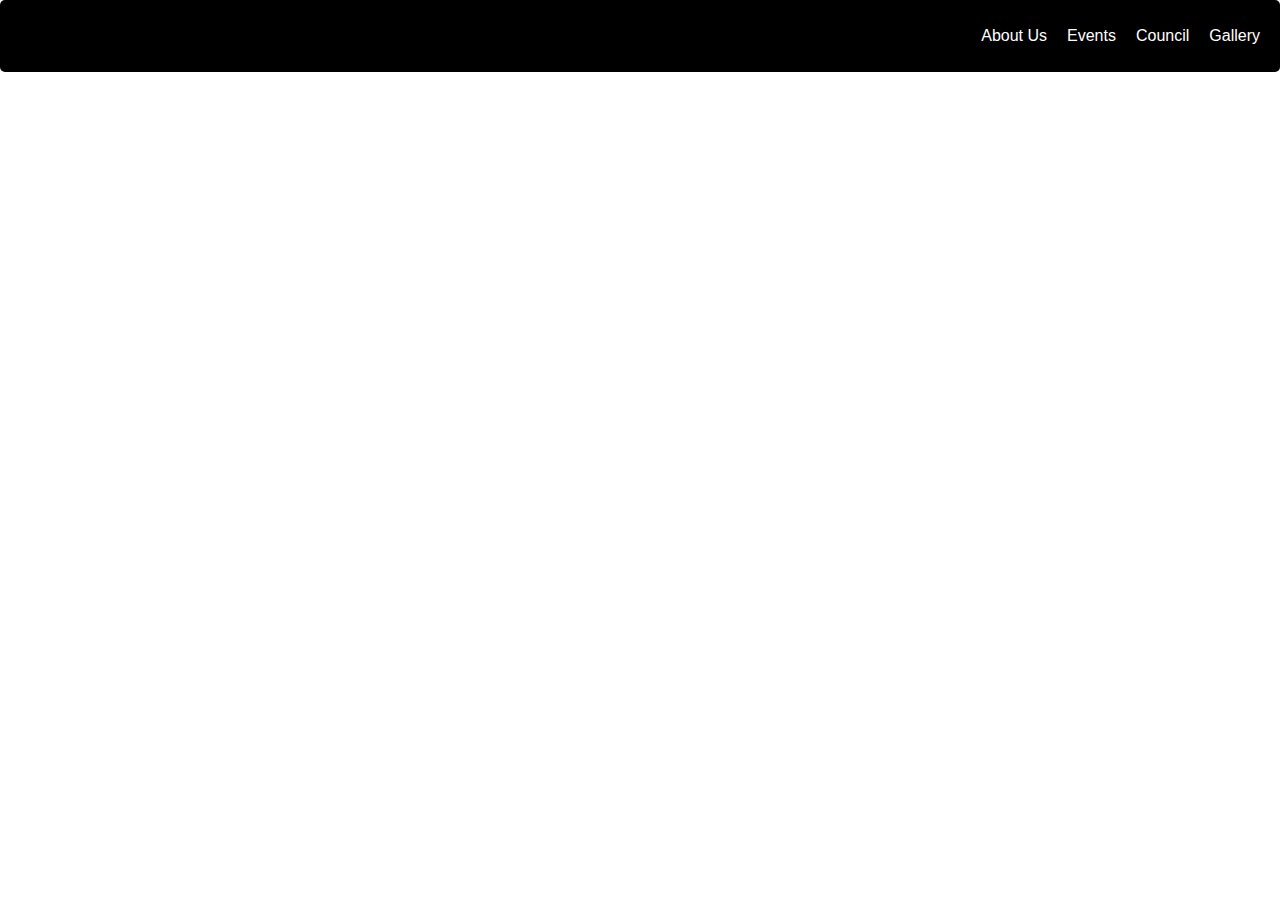
<file: Index.html>
<!DOCTYPE html>
<html>

<head>
    <meta charset="utf-8">
    <meta http-equiv="X-UA-Compatible" content="IE=edge">
    <title>MACS-DTU</title>
    <meta name="description" content="">
    <meta name="viewport" content="width=device-width, initial-scale=1">
    <link rel="stylesheet" href="Index.css">
</head>

<body>
    <div class="container">
        <nav class="navbar">
            <ul class="navcontent">
                <li>About Us</li>
                <li>Events</li>
                <li>Council</li>
                <li>Gallery</li>
            </ul>
        </nav>
    </div>

    <script src="" async defer></script>
</body>

</html>
</file>
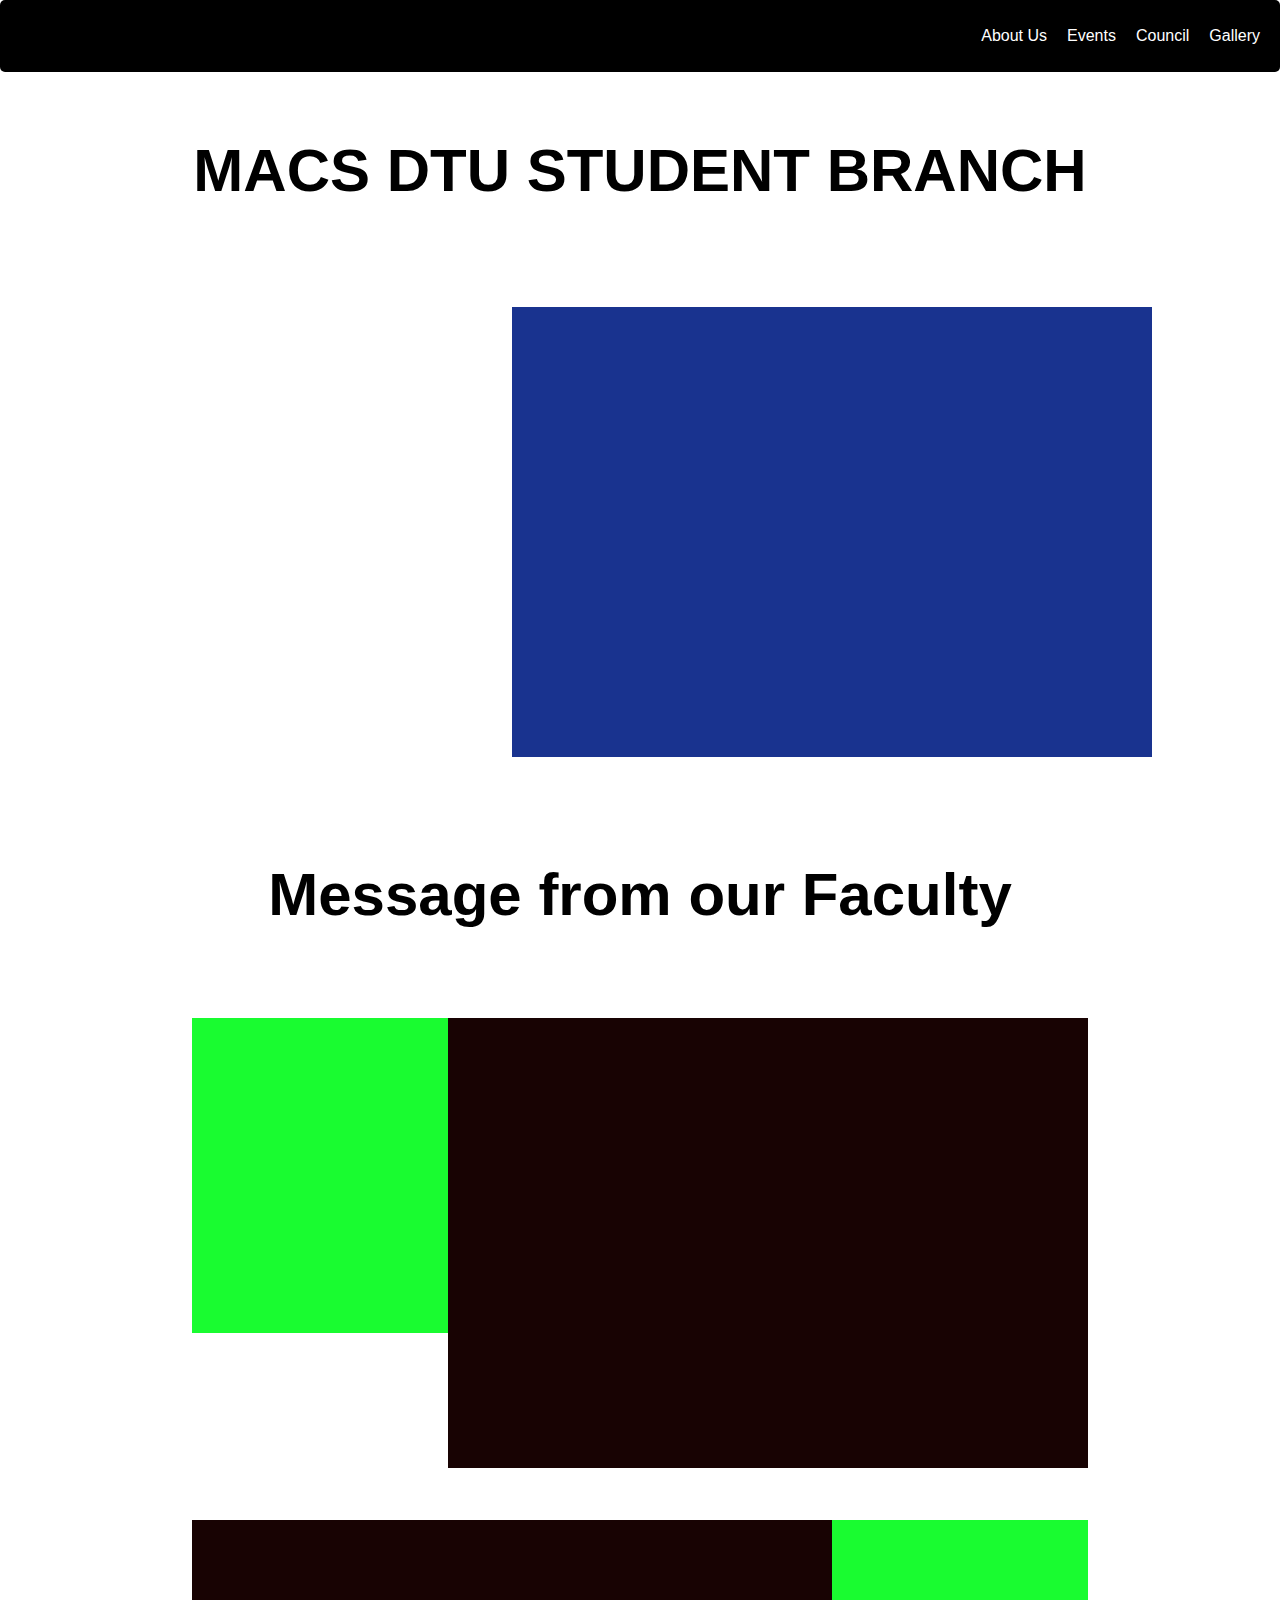
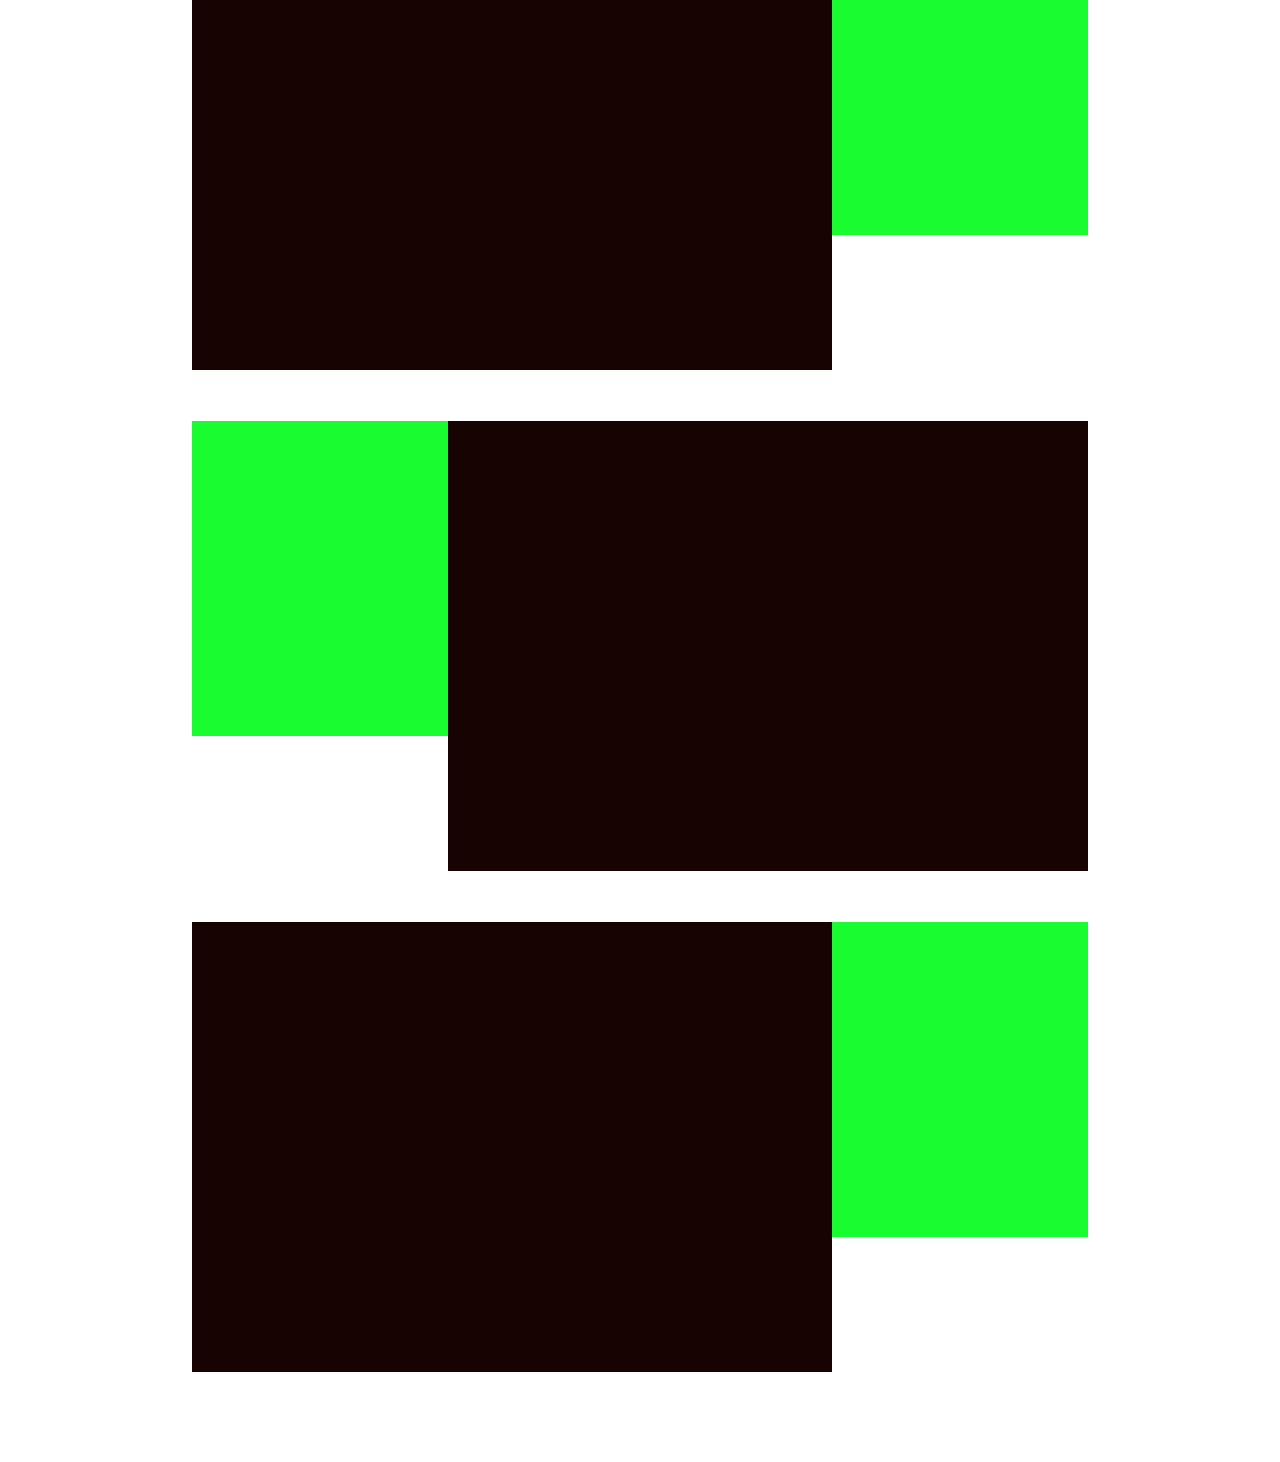
<file: about us.html>
<!DOCTYPE html>
<html lang="en">
<head>
    <meta charset="UTF-8">
    <meta http-equiv="X-UA-Compatible" content="IE=edge">
    <meta name="viewport" content="width=device-width, initial-scale=1.0">
    <link rel="stylesheet" href="about us.css">

    <title>About us</title>
</head>
<body>
    <!-- making navigation bar -->
    <div class="container">
        <nav class="navbar">
            <ul class="navcontent">
                <li>About Us</li>
                <li>Events</li>
                <li>Council</li>
                <li>Gallery</li>
            </ul>
        </nav>
    </div>

    <!-- heading line -->
    <div class="heading">
        <h1>MACS DTU STUDENT BRANCH</h1>
    </div>

    <!-- description section -->
    <section class="description">
        <!-- <div class="right-description"></div> -->
        <div class="left-description"></div>
        <div class="right-description"></div>
    </section>

    <!-- heading line -->
    <div class="heading">
        <h1 class="h1-small">Message from our Faculty</h1>
    </div>

    <!-- making cards -->
    <section class="card-messages">
        <!-- card 1 -->
        <div class="card-1">
            <div class="card-1-left">

            </div>
            <div class="card-1-right">

            </div>
        </div>
        
        <!--card 2  -->
        <div class="card-2">
            <div class="card-2-left">

            </div>
            <div class="card-2-right">

            </div>
        </div>

        <!-- card 3 -->
        <div class="card-1">
            <div class="card-1-left">

            </div>
            <div class="card-1-right">

            </div>
        </div>

        <!-- card 4 -->
        <div class="card-2">
            <div class="card-2-left">

            </div>
            <div class="card-2-right">

            </div>
        </div>

        

    </section>

    <script src="" async defer></script>
    
</body>
</html>
</file>
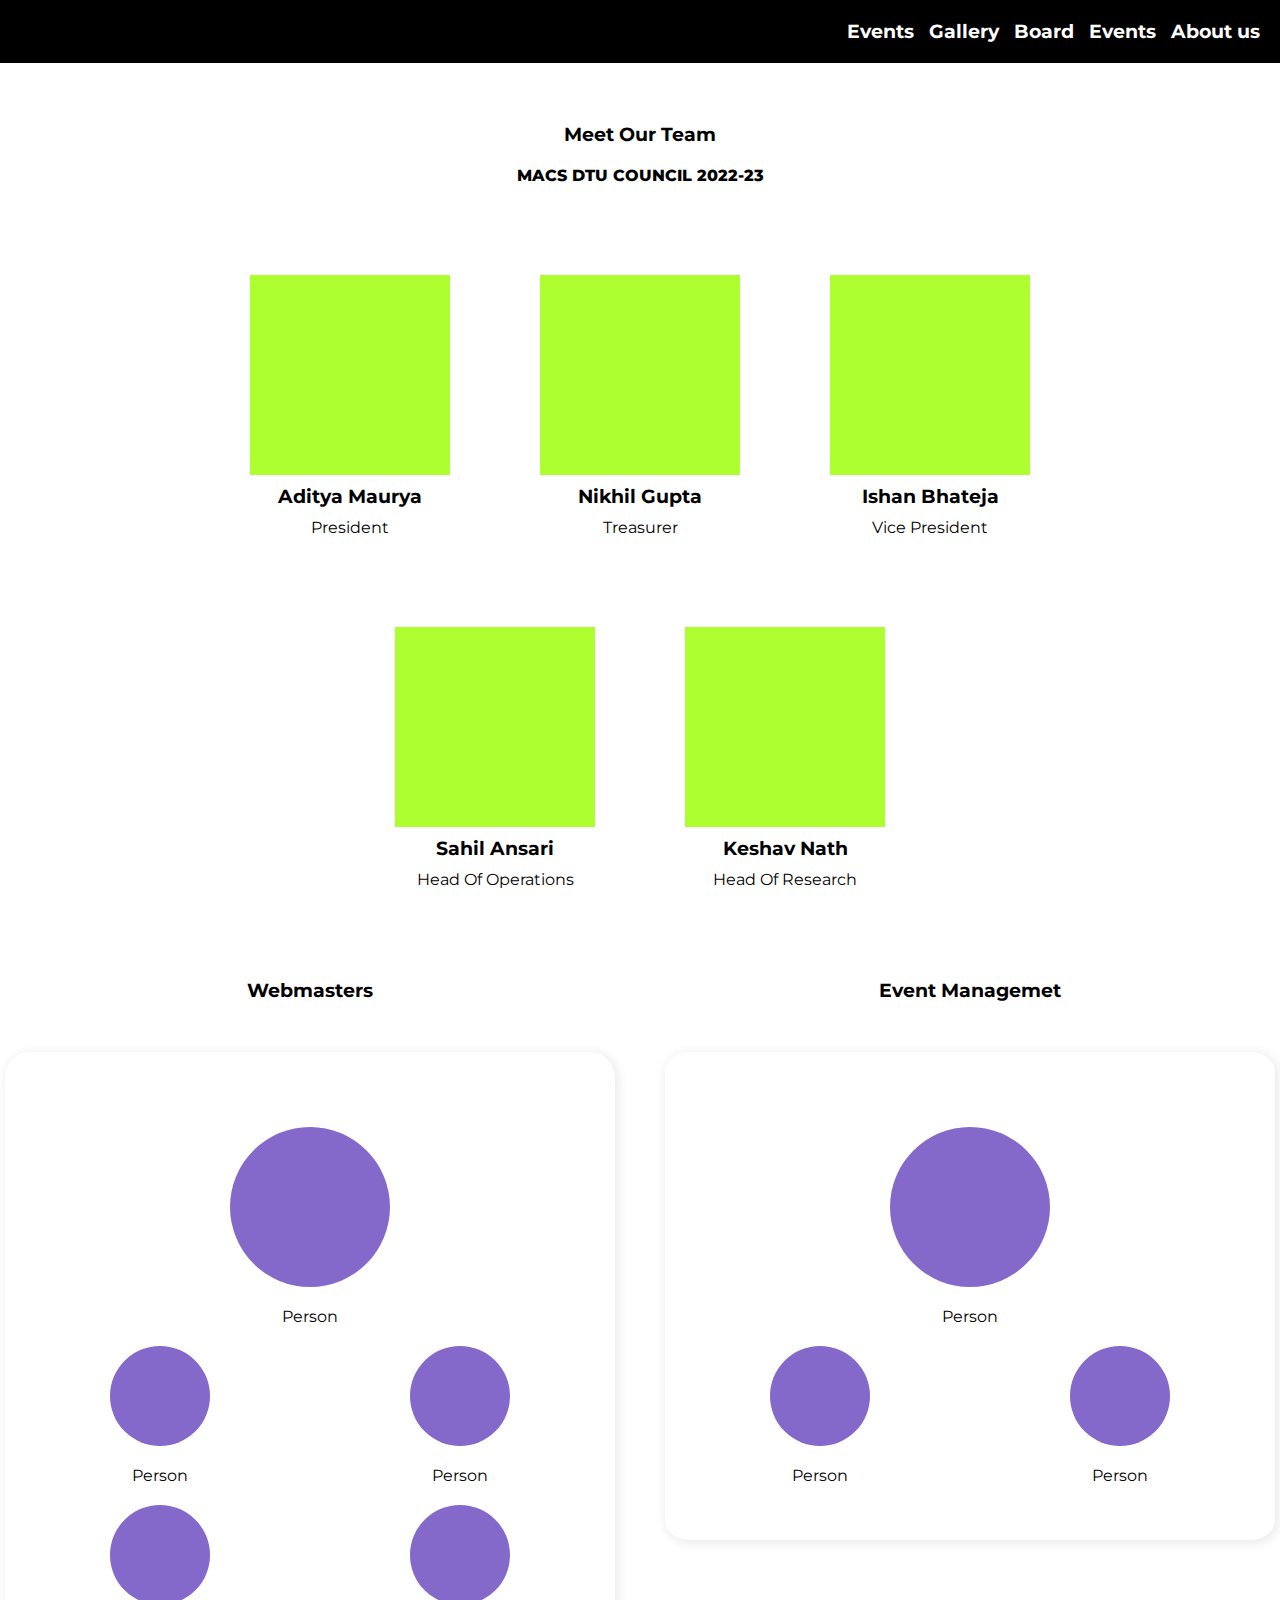
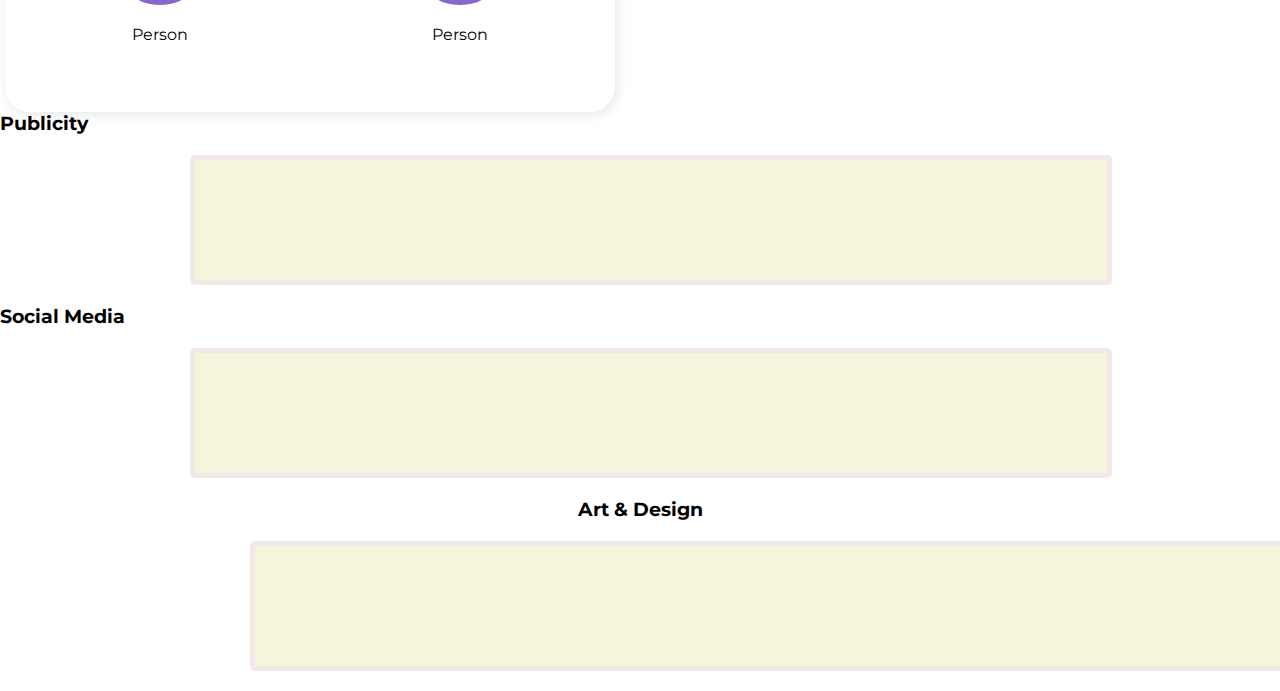
<file: team.html>
<!DOCTYPE html>
<html lang="en">

<head>
    <meta charset="UTF-8">
    <meta http-equiv="X-UA-Compatible" content="IE=edge">
    <meta name="viewport" content="width=device-width, initial-scale=1.0">
    <title>MACS DTU COUNCIL</title>
    <link rel="stylesheet" href="team.css">
</head>

<body>
    <nav>
        <h3 class="nav-item">About us</h3>
        <h3 class="nav-item">Events</h3>
        <h3 class="nav-item">Board</h3>
        <h3 class="nav-item">Gallery</h3>
        <h3 class="nav-item">Events</h3>
    </nav>
    <div class="head">
        <h3>Meet Our Team</h3>
        <h4 class="bold">MACS DTU COUNCIL 2022-23</h4>
    </div>
    <div class="senior">
        <div class="scard">
            <div class="simage"> </div>
            <h3>Aditya Maurya</h3>
            <h4>President</h4>
        </div>
        <div class="scard">
            <div class="simage"> </div>
            <h3>Nikhil Gupta</h3>
            <h4>Treasurer</h4>
        </div>
        <div class="scard">
            <div class="simage"> </div>
            <h3>Ishan Bhateja</h3>
            <h4>Vice President</h4>
        </div>
    </div>
    <div class="senior">
        <div class="scard">
            <div class="simage"> </div>
            <h3>Sahil Ansari</h3>
            <h4>Head Of Operations</h4>
        </div>
        <div class="scard">
            <div class="simage"> </div>
            <h3>Keshav Nath</h3>
            <h4>Head Of Research</h4>
        </div>
    </div>


    <div class="juniors">
        <div class="jcard">
            <h3>Webmasters</h3>
            <div class="juniorbg">
                <div class="jrdet">
                    <div class="jrl"> </div>
                    <p>Person</p>
                </div>
                <div class="jr2">
                    <div class="jrdet">
                        <div class="jrs"> </div>
                        <p>Person</p>
                    </div>
                    <div class="jrdet">
                        <div class="jrs"> </div>
                        <p>Person</p>
                    </div>
                </div>
                <div class="jr2">
                    <div class="jrdet">
                        <div class="jrs"> </div>
                        <p>Person</p>
                    </div>
                    <div class="jrdet">
                        <div class="jrs"> </div>
                        <p>Person</p>
                    </div>
                </div>
            </div>
        </div>
        <div class="jcard" style="height:300px">
            <h3>Event Managemet</h3>
            <div class="juniorbg">
                <div class="jrdet">
                    <div class="jrl"> </div>
                    <p>Person</p>
                </div>
                <div class="jr2">
                    <div class="jrdet">
                        <div class="jrs"> </div>
                        <p>Person</p>
                    </div>
                    <div class="jrdet">
                        <div class="jrs"> </div>
                        <p>Person</p>
                    </div>
                </div>


            </div>
        </div>
    </div>
    <div class="s">
        <div class="s11">
            <h3 class="s1">Publicity</h3>
            <h3 class="w2">
                <p class="q1"> </p>
            </h3>

        </div>
        <div class="s2">
            <h3 class="s1">Social Media</h3>
            <h3 class="w2">
                <p class="q1"> </p>

            </h3>
        </div>

    </div>
    <div class="s">
        <div class="s1">
            <h3 class="s1" style="text-align: center;">Art & Design</h3>
            <h3 class="w3">
                <p class="q2"> </p>
            </h3>

        </div>

    </div>
</body>

</html>
</file>
<file: Index.css>
.navbar {
    background-color: black;
    height: 8vh;
    display: flex;
    flex-direction: row;
    justify-content: right;
    border-radius: 5px;
}

* {
    margin: 0px;
    padding: 0px;
}

.navcontent {
    list-style: none;
    color: white;
    display: flex;
    flex-direction: row;
    gap: 20px;
    font-family: Arial, Helvetica, sans-serif;
    padding-right: 20px;
    align-items: center;
}
</file>
<file: about us.css>
* {
    margin: 0px;
    padding: 0px;
    @import url('https://fonts.googleapis.com/css2?family=Noto+Sans:wght@200&family=Poppins:ital,wght@0,100;1,200&display=swap');
    font-family: 'Noto Sans', sans-serif;
    font-family: 'Poppins', sans-serif;
}

body{
    width: 100%;
}

.navbar {
    background-color: black;
    height: 8vh;
    display: flex;
    flex-direction: row;
    justify-content: right;
    border-radius: 5px;
}

.navcontent {
    list-style: none;
    color: white;
    display: flex;
    flex-direction: row;
    gap: 20px;
    font-family: Arial, Helvetica, sans-serif;
    padding-right: 20px;
    align-items: center;
}
/* styling the heading one */
.heading{
    width: 100%;
    display: flex;
    align-items: center;
    justify-content: center;
}
.heading h1{
    margin: 5% 0;
    font-size: 60px;
    display: flex;
    align-items: center;
    justify-content: center;
}

/* styling description section */
.description{
    width: 100%;
    margin: 3% 0;
    height: 50vh;
    display: flex;
    flex-direction: row;
    justify-content: center;
    
}

.left-description{
    background-color: #fff;
    width: 30%;
    height: 25vh;
    overflow: hidden;

}

.right-description{
    background-color: #19338F;
    width: 50%;
    height: 50vh;
    overflow: hidden;
}

/* heading line two styling */
.h1-small{
    font-size: 40px;
}


/* making cards styling */
.card-messages{
    width: 100%;
    display: flex;
    flex-direction: column;
    align-items: center;
    justify-content: center;
    margin-bottom: 5%;
}

/* styling card 1 */
.card-1{
    width: 40vh;
    display: flex;
    flex-direction: row;
    justify-content: center;
    margin-bottom: 2%;
    width: 100%;
    margin-top: 2%;
}

.card-1-left{
    background-color: #19FC30;
    height: 35vh ;
    width: 20%;
    overflow: hidden;
}
.card-1-right{
    background-color: #180303;
    height: 50vh;
    width: 50%;
    overflow: hidden;
}

/* styling card 2 */
.card-2{
    width: 40vh;
    display: flex;
    flex-direction: row;
    justify-content: center;
    margin-bottom: 2%;
    width: 100%;
    margin-top: 2%;
}

.card-2-right{
    background-color: #19FC30;
    height: 35vh ;
    width: 20%;
    overflow: hidden;
}
.card-2-left{
    background-color: #180303;
    height: 50vh;
    width: 50%;
    overflow: hidden;
}
</file>
<file: team.css>
@import url('https://fonts.googleapis.com/css2?family=Montserrat:wght@400;500;600&display=swap');

* {
    margin: 0;
    padding: 0;
    font-family: 'Montserrat', sans-serif;
}

body {
    width: 100vw;
}

h4 {
    font-family: 'Montserrat', sans-serif;
    font-weight: 400;
}

.bold {
    font-weight: 800;
}

nav {
    padding: 20px;
    border: 0px;
    display: flex;
    flex-direction: row-reverse;
    background-color: black;
    color: white;
    gap: 15px;
}

.head {
    display: flex;
    flex-direction: column;
    align-items: center;
    gap: 20px;
    margin-top: 60px;
}

.senior {
    display: flex;
    flex-direction: row;
    justify-content: center;
    gap: 90px;
    margin-top: 90px;
    margin-bottom: 90px;
}

.scard {
    display: flex;
    flex-direction: column;
    gap: 10px;
    align-items: center;
}

.simage {
    background-color: greenyellow;
    height: 200px;
    width: 200px;
}

.juniors {
    display: flex;
    flex-direction: row;
    justify-content: center;
    gap: 50px;
}

.jcard {
    display: flex;
    flex-direction: column;
    align-items: center;
    gap: 50px;
}

.juniorbg {
    display: flex;
    flex-direction: column;
    padding-top: 50px;
    align-items: center;
    width: 500px;
    height: 550px;
    padding: 55px;
    border-radius: 4%;
    background-color: white;
    box-shadow: 2px 2px 10px 2px rgba(128, 128, 128, 0.151);
}

.w2 {
    display: grid;
    grid-template-columns: 1fr 0fr 1fr;
    background-color: beige;
    border-radius: 5px;
    height: 100px;
    width: 65%;
    /* padding: 20px ;  */
    border: 5px solid rgb(241, 233, 233);
    /* grid-gap: 50px; */
    padding: 10px 40px;
    margin: 20px 190px;
}

.w3 {
    background-color: beige;
    border-radius: 5px;
    height: 100px;
    width: 100%;
    padding: 20px;
    border: 5px solid rgb(241, 233, 233);
    /* grid-gap: 50px; */
    padding: 10px 40px;
    margin: 20px 250px;
}

.jrdet {
    display: flex;
    flex-direction: column;
    align-items: center;
    gap: 20px;
    margin-top: 20px;

}

.jr2 {
    display: flex;
    flex-direction: row;
    justify-content: center;
    gap: 200px;
}

.jrl {
    background-color: rgb(132, 104, 202);
    border-radius: 50%;
    width: 160px;
    height: 160px;
}

.jrs {
    background-color: rgb(132, 104, 202);
    border-radius: 50%;
    width: 100px;
    height: 100px;
}
</file>
